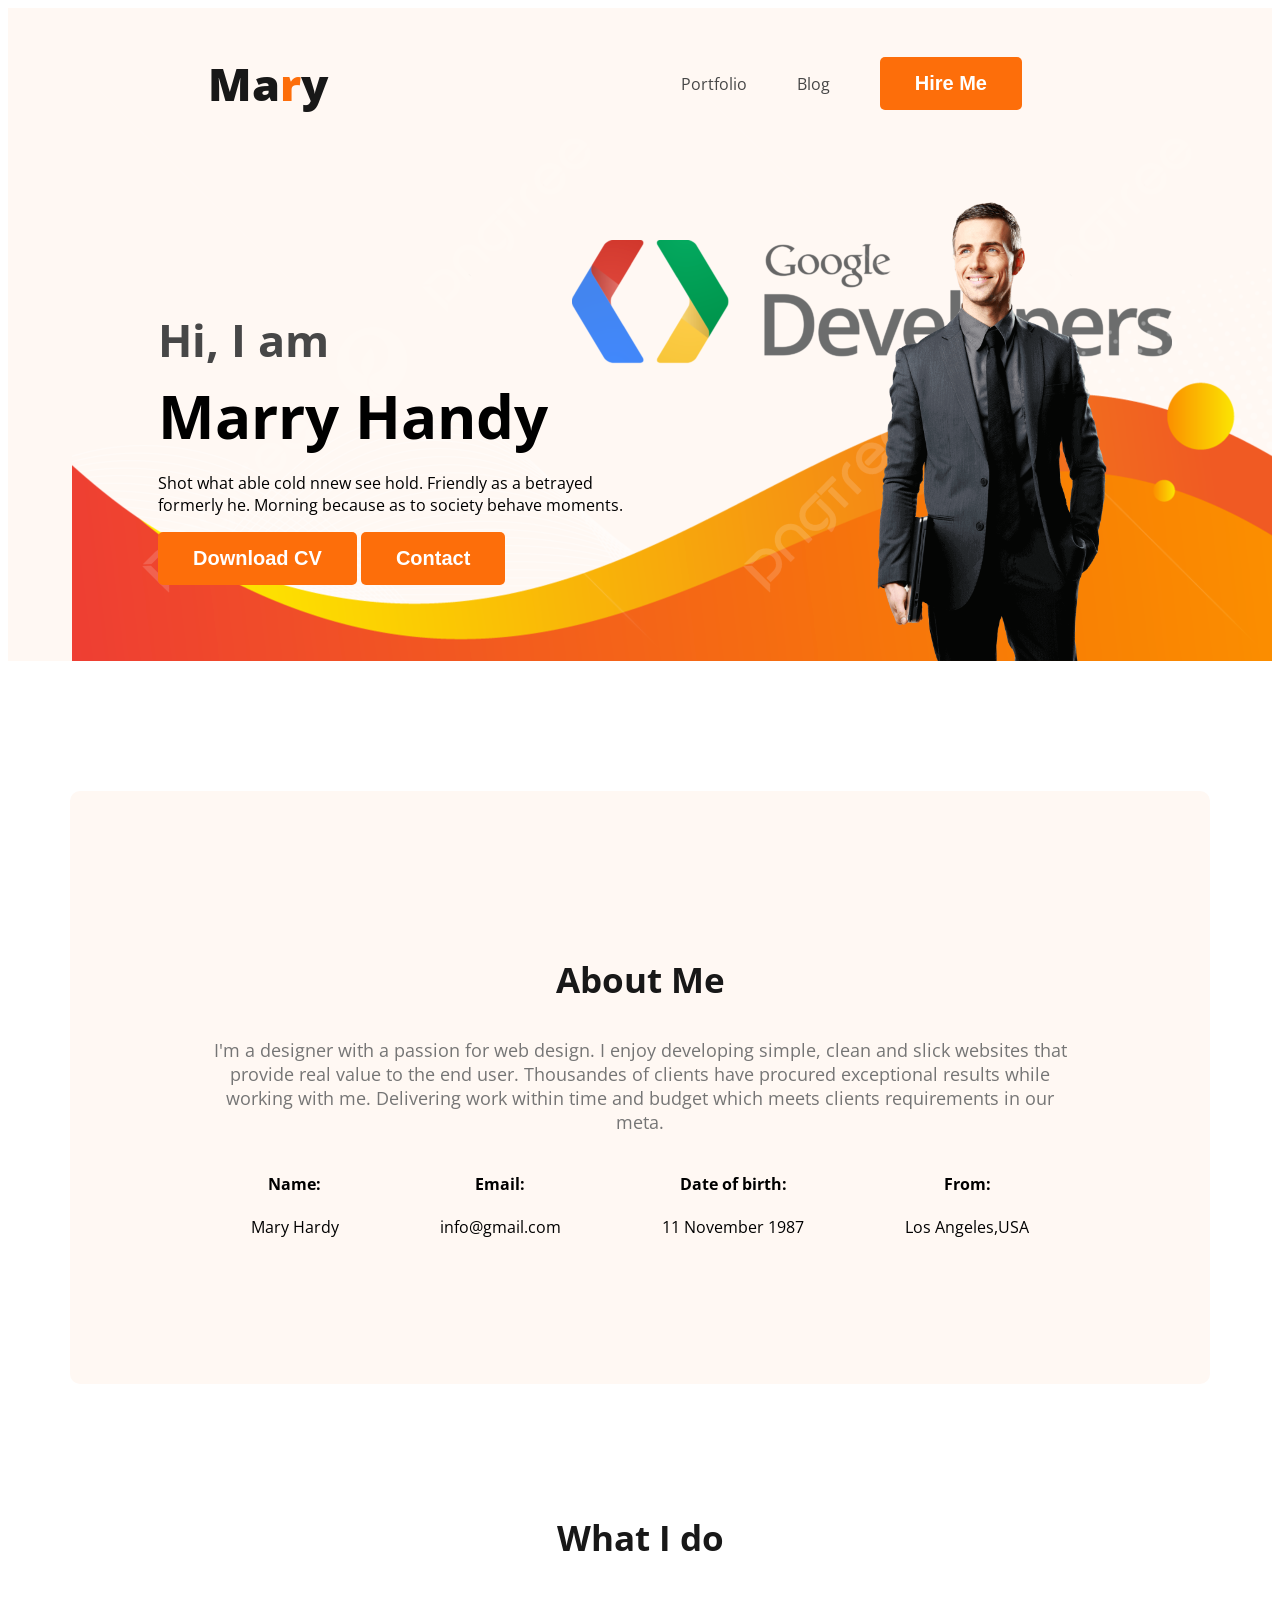
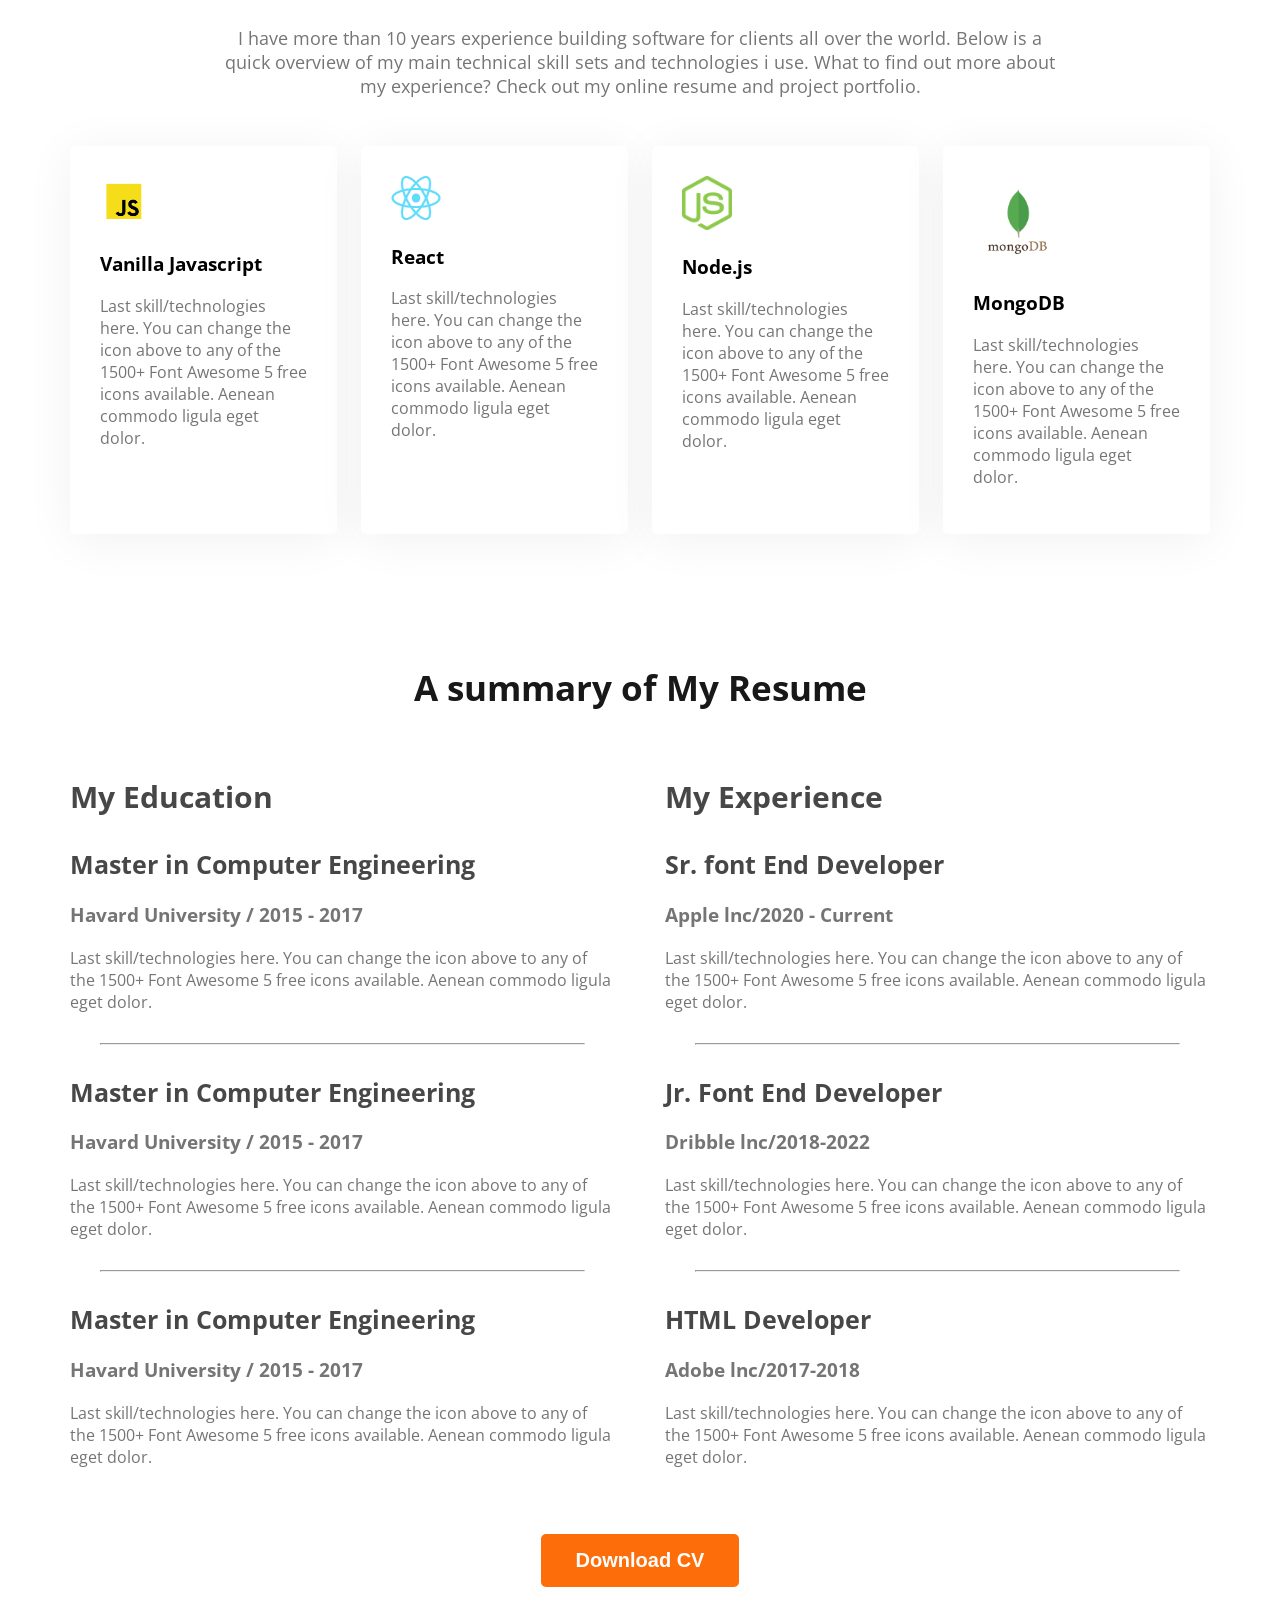
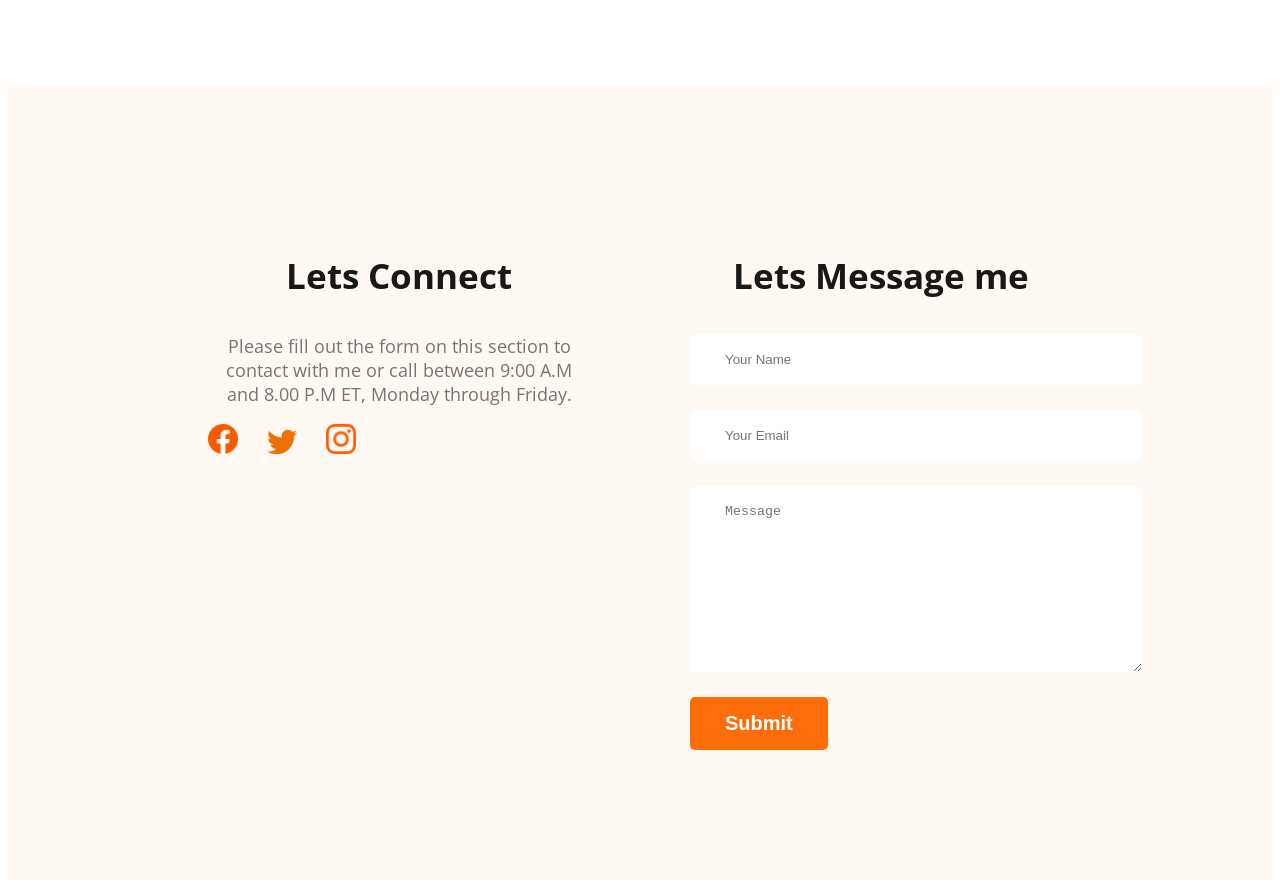
<file: index.html>
<!DOCTYPE html>
<html lang="en">
<head>
    <meta charset="UTF-8">
    <meta name="viewport" content="width=device-width, initial-scale=1.0">
    <title>Web Design</title>

    <link rel="preconnect" href="https://fonts.googleapis.com">
    <link rel="preconnect" href="https://fonts.gstatic.com" crossorigin>
    <link href="https://fonts.googleapis.com/css2?family=Open+Sans:wght@400;700;800&display=swap" rel="stylesheet">

    <link rel="stylesheet" href="Styles/Design.css">

</head>
<body>
    <header class="header">
        <nav>
            <h3 class="nav-title">Ma<span class="primary-color">r</span>y</h3>
            <ul>
                <li><a href="">Portfolio</a></li>
                <li><a href="">Blog</a></li>
                <li><button class="btn-primary">Hire Me</button></li>
            </ul>
        </nav>
        <div class="banner">
            <div class="banner-content">
                <h3 class="banner-greeting">Hi, I am</h3>
                <h1 class="banner-title"> Marry Handy</h1>
                <p class="banner-description">Shot what able cold nnew see hold. Friendly as a betrayed formerly he. Morning because as to society behave moments.</p>
                <button class="btn-primary"><i class="fa-solid fa-download"></i> Download CV </button>
                <button class="btn-primary"><i class="fa-solid fa-phone"></i> Contact </button>
            </div>
            <img class="Profile-pic" src="Images/Business Man.png" alt="">
        </div>
    </header>
    
    <main>
        <section class="about">
            <h3 class="selection-title">About Me</h3>
            <p class="selection-description">I'm a designer with a passion for web design. I enjoy developing simple, clean and slick websites that provide real value to the end user. Thousandes of clients have procured exceptional results while working with me. Delivering work within time and budget which meets clients requirements in our meta.</p> 

            <div class="about-info-container">
                <!-- .about-info*4>h4.info-title+p.info-description -->

                <div class="about-info">
                    <h4 class="info-title">Name:</h4>
                    <p class="info-description">Mary Hardy</p>
                </div>
                <div class="about-info">
                    <h4 class="info-title">Email:</h4>
                    <p class="info-description">info@gmail.com</p>
                </div>
                <div class="about-info">
                    <h4 class="info-title">Date of birth:</h4>
                    <p class="info-description">11 November 1987</p>
                </div>
                <div class="about-info">
                    <h4 class="info-title">From:</h4>
                    <p class="info-description">Los Angeles,USA</p>
                </div>
            </div>

        </section>

        <section>
            <h3 class="selection-title">What I do</h3>
            <p id="what-i-do-description" class="selection-description">I have more than 10 years experience building software for clients all over the world. Below is a quick overview of my main technical skill sets and technologies i use. What to find out more about my experience? Check out my online resume and project portfolio.</p>

            <div class="skills-container">

                <!-- .skills*4>img+h3.skill-title+p.skill-description -->
                <div class="skills">
                    <img width="50px" src="Images/Js.png" alt="">
                    <h3 class="skill-title">Vanilla Javascript</h3>
                    <p class="skill-description">Last skill/technologies here. You can change the icon above to any of the 1500+ Font Awesome 5 free icons available. Aenean commodo ligula eget dolor.</p>
                </div>
                <div class="skills">
                    <img width="50px" src="Images/react.png" alt="">
                    <h3 class="skill-title">React</h3>
                    <p class="skill-description">Last skill/technologies here. You can change the icon above to any of the 1500+ Font Awesome 5 free icons available. Aenean commodo ligula eget dolor.</p>
                </div>
                <div class="skills">
                    <img width="50px" src="Images/node.png" alt="">
                    <h3 class="skill-title">Node.js</h3>
                    <p class="skill-description">Last skill/technologies here. You can change the icon above to any of the 1500+ Font Awesome 5 free icons available. Aenean commodo ligula eget dolor.</p>
                </div>
                <div class="skills">
                    <img width="90px" src="Images/mongo.png" alt="">
                    <h3 class="skill-title">MongoDB</h3>
                    <p class="skill-description">Last skill/technologies here. You can change the icon above to any of the 1500+ Font Awesome 5 free icons available. Aenean commodo ligula eget dolor.</p>
                </div>

            </div>
        </section>
        <!-- Resume Section -->
        <section>
            <h3 class="selection-title">A summary of My Resume</h3>

            <div class="resume-container">
                <!-- .resume-column*2>h3.resume-column-title -->
                <div class="resume-column">
                    <h3 class="resume-column-title">My Education</h3>
                    <div class="resume-item">
                        <h2 class="resume-item-title">Master in Computer Engineering</h2>
                        <h3 class="resume-item-institute">Havard University / 2015 - 2017</h3>
                        <p class="resume-item-description">Last skill/technologies here. You can change the icon above to any of the 1500+ Font Awesome 5 free icons available. Aenean commodo ligula eget dolor.</p>
                    </div>    
                    <hr>
                    <div class="resume-item">
                        <h2 class="resume-item-title">Master in Computer Engineering</h2>
                        <h3 class="resume-item-institute">Havard University / 2015 - 2017</h3>
                        <p class="resume-item-description">Last skill/technologies here. You can change the icon above to any of the 1500+ Font Awesome 5 free icons available. Aenean commodo ligula eget dolor.</p>
                    </div>    
                    <hr>
                    <div class="resume-item">
                        <h2 class="resume-item-title">Master in Computer Engineering</h2>
                        <h3 class="resume-item-institute">Havard University / 2015 - 2017</h3>
                        <p class="resume-item-description">Last skill/technologies here. You can change the icon above to any of the 1500+ Font Awesome 5 free icons available. Aenean commodo ligula eget dolor.</p>
                    </div>    
                </div>

               <div class="resume-column">
                    <h3 class="resume-column-title">My Experience</h3>
                    <div class="resume-item">
                        <h2 class="resume-item-title">Sr. font End Developer</h2>
                        <h3 class="resume-item-institute">Apple lnc/2020 - Current</h3>
                        <p class="resume-item-description">Last skill/technologies here. You can change the icon above to any of the 1500+ Font Awesome 5 free icons available. Aenean commodo ligula eget dolor.</p>
                    </div>    
                    <hr>
                    <div class="resume-item">
                        <h2 class="resume-item-title">Jr. Font End Developer</h2>
                        <h3 class="resume-item-institute">Dribble lnc/2018-2022</h3>
                        <p class="resume-item-description">Last skill/technologies here. You can change the icon above to any of the 1500+ Font Awesome 5 free icons available. Aenean commodo ligula eget dolor.</p>
                    </div>    
                    <hr>
                    <div class="resume-item">
                        <h2 class="resume-item-title">HTML Developer</h2>
                        <h3 class="resume-item-institute">Adobe lnc/2017-2018</h3>
                        <p class="resume-item-description">Last skill/technologies here. You can change the icon above to any of the 1500+ Font Awesome 5 free icons available. Aenean commodo ligula eget dolor.</p>
                    </div>    
                </div>

            </div>
            <div class="download-cv">
                <button class="btn-primary"><i class="fa-solid fa-download"></i> Download CV</button> 
            </div>
        </section>
    </main>

    <footer>
            <div class="footer-column">
                <h3 class="selection-title">Lets Connect</h3>  
                <p class="selection-description">Please fill out the form on this section to contact with me or call between 9:00 A.M and 8.00 P.M ET, Monday through Friday.</p>
                
                <div class="social-links">
                    <a href=""><img width="30px" src="Images/facebook-icone-orange.png" alt=""></a>
                    <a href=""><img width="30px" src="Images/twitter-logo-png-orange.png" alt=""></a>
                    <a href=""><img width="30px" src="Images/instagram_orange.png" alt=""></a>
                   
                </div>
            </div>
            <div class="footer-column">
                <h3 class="selection-title">Lets Message me</h3>  
                <form class="contact" action="">
                    <input type="text" placeholder="Your Name">
                    <input type="email" placeholder="Your Email">
                    <textarea name="" placeholder="Message" id="" cols="30" rows="10"></textarea>
                    <input class="btn-primary" type="submit" placeholder="submit">
                </form>
            </div>
                
    </footer>
</body>
</html>
</file>
<file: Styles/Design.css>
/* common shared styles */

body{
    font-family: 'Open Sans', sans-serif;
}

.primary-color{
    color: #FD6E0A;
}
/*nav related styles*/

nav{
    display: flex;  
    justify-content: space-between;
    align-items: center;
    margin: 0 200px;
}

.btn-primary{
    border-radius: 5px;
    background: #FD6E0A;
    border: 0px;
    color: white;
    font-size: 20px;
    font-weight: 700;
    padding: 15px 35px;
}
.nav-title{
    color: #181818;
    font-size: 45px;
    font-weight: 800;
}

nav > ul{
    display: flex;
    align-items: center;
}

nav li{
    list-style: none;
    margin-right: 50px;
}

nav a{
    text-decoration: none;
    color: #474747;
}

.header{
    background-color: #FFF8F3;
    background-image: url('../Images/Header\ bg.png'), url('../Images/google-developers-logo.png');
    background-repeat: no-repeat;
    background-position: bottom right, top right;
    
}

.banner{
    padding: 30px 30px 0px 150px;
    display: flex; 
    align-items: center;
    justify-content: space-between;
}

.banner .Profile-pic{
    width: 500px;
}

.banner-greeting{
    font-size: 45px;
    color: #474747;
    margin-bottom: 0px;
}

.banner-title{
    font-size: 60px;
    font-weight: 700;
    margin-top: 5px;
    margin-bottom: 15px;
}
.banner-description{
    margin-top: 0px;
}

.banner-content{
    max-width: 500px;
}

/* main section styles */

main{
    max-width: 1140px;
    margin: 0px auto;
}

main section{
    margin-top: 130px;
}

/* about section styes */

.about{
    padding: 130px;
    border-radius: 10px;
    background-color: #FFF8F3;
    margin: 130px 0;
}

.selection-title{
    color: #181818;
    text-align: center;
    font-size: 35px;
    font-weight: 700;
}

.selection-description{
    color: #757575;
    text-align: center;
    font-size: 18px;
}

.about-info-container{
    display: flex; 
    justify-content: space-around; 
}

.about-info{
    text-align: center;
}

#what-i-do-description{
    padding: 30px 150px;
}

.skills-container{
    display: flex;
    gap: 24px;
}
.skills{
    padding: 30px;

    border-radius: 5px;
    background: #FFF;
    box-shadow: 0px 6px 50px 0px rgba(0, 0, 0, 0.06);

    

}

.skill-description{
    color: #757575;
}

/* resume section styles */

.resume-column-title{
    color: #474747;
    font-size: 30px;
    font-weight: 700;
}

.resume-container{
    display: flex;
    gap: 50px;
}
.resume-item-title{
    color: #474747;
    font-size: 25px;
    font-weight: 700;
}

.resume-item-institute{
    margin-bottom: 20px;
    margin-top: 0px;
}

.resume-item-institute,.resume-item-description{
    color: #757575;
}

.resume-container hr{
    margin: 30px;
}

.download-cv{
    text-align: center;
    margin-top: 50px;
    
}

/* footer-style */

footer{
    display: flex;
    gap: 100px;
    background-color: #FFF8F3;
    padding: 130px 200px;
    margin-top: 100px;
   
}

.footer-column{
    width: 50%;
}

.social-links a{
    margin-right: 25px;
}

.contact input[type="text"], .contact input[type="email"],textarea{
    display: block;
    margin-bottom: 25px;
    padding: 18px 35px;
    color: #757575;
    background: #FFF;
    border-radius: 5px;
    border: 0px;
    width: 100%;
}
</file>
